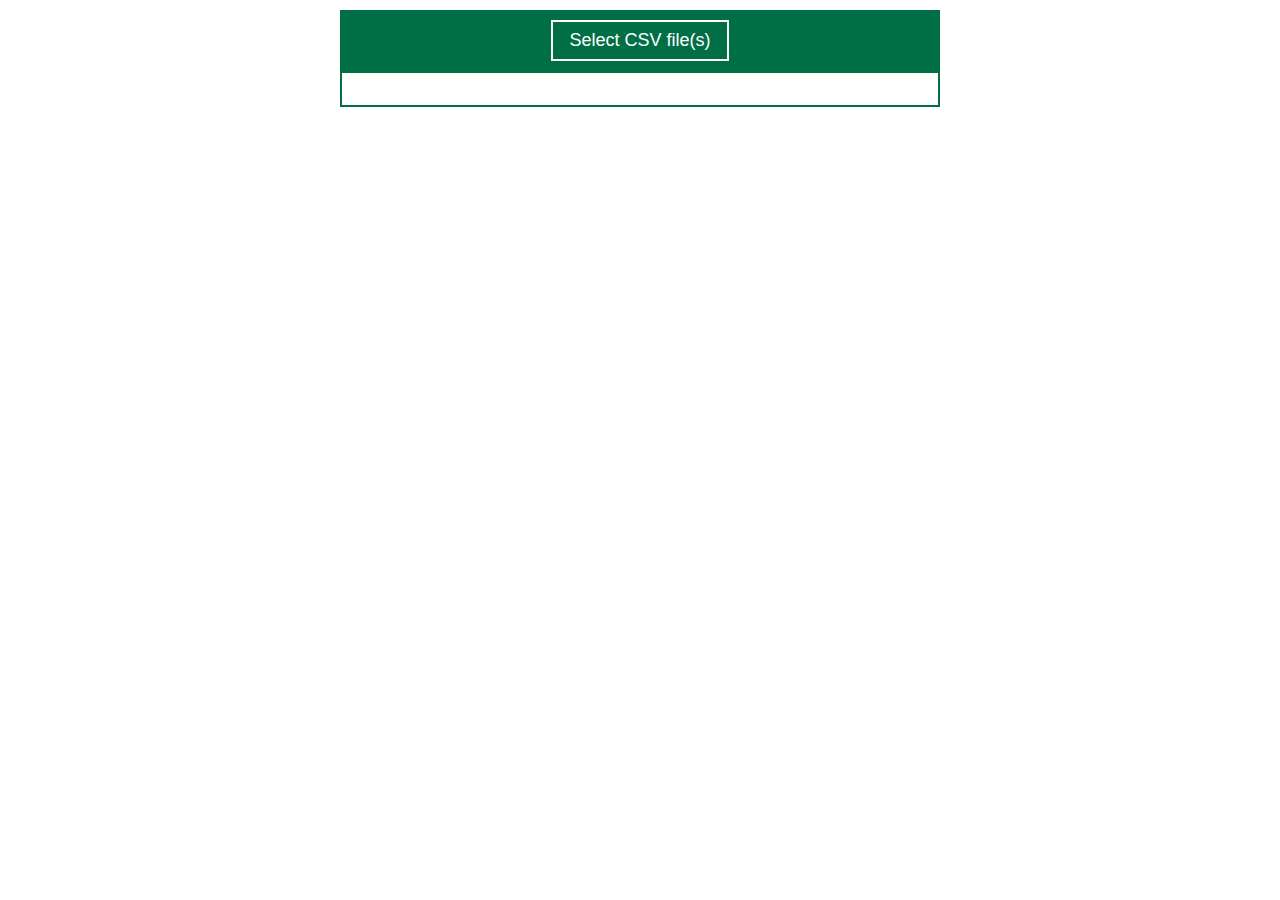
<file: deskis/index.html>
<!DOCTYPE html>
<html lang="en">
<head>
    <meta charset="UTF-8">
    <title>Deskis</title>
    <link rel="stylesheet" href="css/deskis.css">
    <script src="deskisElement.js"></script>
</head>
<body>

<script type="text/javascript">
    let deskis = new DeskisElement(null);
</script>
</body>
</html>
</file>
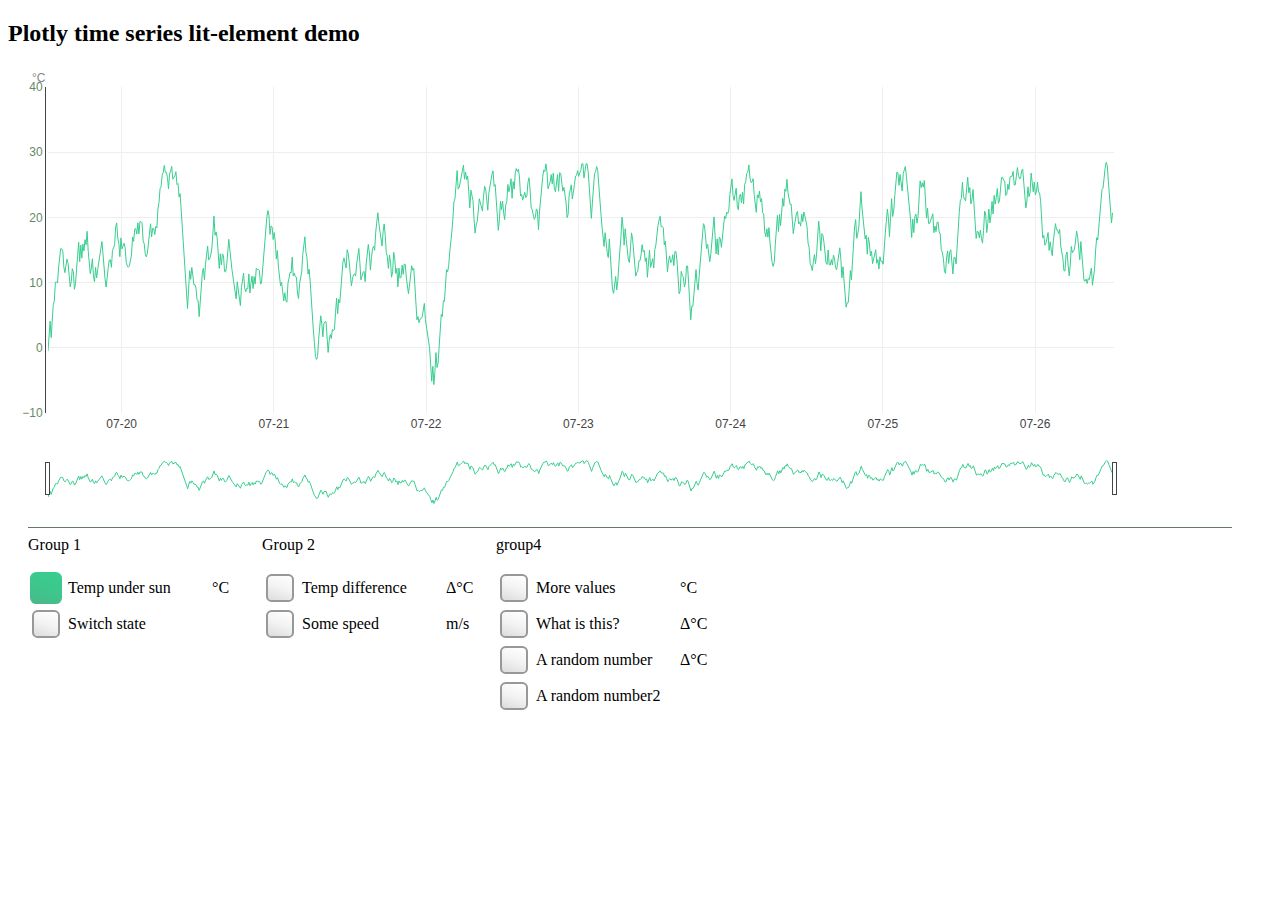
<file: plotly-ts-litelement/index.html>
<!doctype html>
<html>
<head>
    <meta charset="utf-8">
    <meta name="viewport" content="width=device-width, minimum-scale=1, initial-scale=1, user-scalable=yes">
    <title>plotly-ts-litelement</title>
</head>
<body>
<plotly-ts-litelement>
    <div class="plot-container"></div>
</plotly-ts-litelement>
<script src="plot/plotly-finance-1.52.3.js"></script>
<script src="plot/plotly_time_series.js"></script>
<script src="plotly_ts_lit_element.js"></script>

<script type="text/javascript">
    var createDemoPlot = function(elem,groups){
        return new Promise((resolve) => {
            elem.addGroup('group1','Group 1');
            elem.addGroup('group2','Group 2');

            let active = true;
            let promises = [];
            let col = "#38CE8F";
            for(let g in groups){
                for(let c=0;c<groups[g].length;c++){
                    let params = {
                        active:active,
                        fixedcolor:col
                    };
                    col = null;
                    promises.push(elem.createButtonFromSetup(groups[g][c],g,params));
                    active = false;
                }
            }
            Promise.all(promises).then(function (buttons) {
                promises = [];
                let solved = function () {};
                let cbPromise = new Promise((resolve) => {solved = resolve});
                promises.push(cbPromise);
                promises.push(elem.requestUpdate('groups'));
                Promise.all(promises).then(function () {
                    resolve();
                });
                elem.plotelem.registerButtons(buttons,solved);
            });
        });
    };

    (function () {
        customElements.whenDefined('plotly-ts-litelement').then(() => {
            const element = document.querySelector("plotly-ts-litelement");
            element.updateComplete.then(() => {
                let groups = {
                    'group1':['t1','t2'],
                    'group2':['t3','t4'],
                    'group4':['t6','t5','t7','t8'],
                };
                createDemoPlot(element,groups)
            });
        });
    })();
</script>

</body>
</html>
</file>
<file: deskis/css/deskis.css>
.deskis-element{
    max-width: 600px;
    margin: 10px auto;
    font-family: Segoe UI,Helvetica,Arial,sans-serif,Segoe UI Emoj;
}

.deskis-element .file-input{
    background-color: #006f45;
    color: #ffffff;
    padding: 10px 16px;
    align-content: center;
    text-align: center;
}


.lds-dual-ring {
    display: inline-block;
    width: 30px;
    height: 30px;
}
.lds-dual-ring:after {
    content: " ";
    display: block;
    width: 24px;
    height: 24px;
    border-radius: 50%;
    border: 6px solid #006f45;
    border-color: #006f45 transparent #006f45 transparent;
    animation: lds-dual-ring 1.2s linear infinite;
}
@keyframes lds-dual-ring {
    0% {
        transform: rotate(0deg);
    }
    100% {
        transform: rotate(360deg);
    }
}


[type="file"] {
    border: 0;
    clip: rect(0, 0, 0, 0);
    height: 1px;
    overflow: hidden;
    padding: 0;
    position: absolute !important;
    white-space: nowrap;
    width: 1px;
}

.deskis-element .file-input label{
    display: inline-block;
    padding: 8px 16px;
    border: 2px solid #ffffff;
    font-size: 18px;
}
.deskis-element .file-input label:hover{
    background-color: white;
    color: #006f45;
    cursor: pointer;
}
.deskis-element .file-input [type="file"]:focus + label {
    outline: 1px dotted #000;
}

.deskis-element .processed-file-list{
    border: 2px solid #006f45;
    min-height: 32px;
}

.deskis-element .processed-file-list>div{
    display: flex;
    padding: 8px;
    justify-content: space-between;
    align-items: center;
    border-bottom: 1px solid #006f45;
    min-height: 44px;
}
.deskis-element .processed-file-list .file-name{
    width: 100px;
    flex-grow: 3;
}
.deskis-element .processed-file-list .status{
    width: 80px;
    margin-left: auto;
    text-align: center;
    position: relative;
    z-index: 0;
}
.deskis-element .processed-file-list .status.file-ok{
    color: #006f45;
}
.deskis-element .processed-file-list .status.file-warning{
    color: #c46d06;
    font-size: 20px;
    transform: scale(2,1);
}
.deskis-element .processed-file-list .status.file-error{
    color: #ae0001;
    font-size: 20px;
    transform: scale(2,1);
}
.deskis-element .processed-file-list .download{
    width: 100px;
    text-align: right;
}
.deskis-element .processed-file-list .download a{
    text-decoration: none;
    color: #006f45;
    padding: 4px 2px;
}

.deskis-element .processed-file-list .status:active:after{
    content:attr(title);
    position: absolute;
    top: 100%;
    color: #ffffff;
    font-size: 11px;
    left: -3px;
    background-color: rgba(0,0,0,.7);
    padding: 3px;
    z-index: 20;
}
.deskis-element .processed-file-list .status:not(.file-ok):active:after{
    transform: scale(0.5,1);
}
</file>
